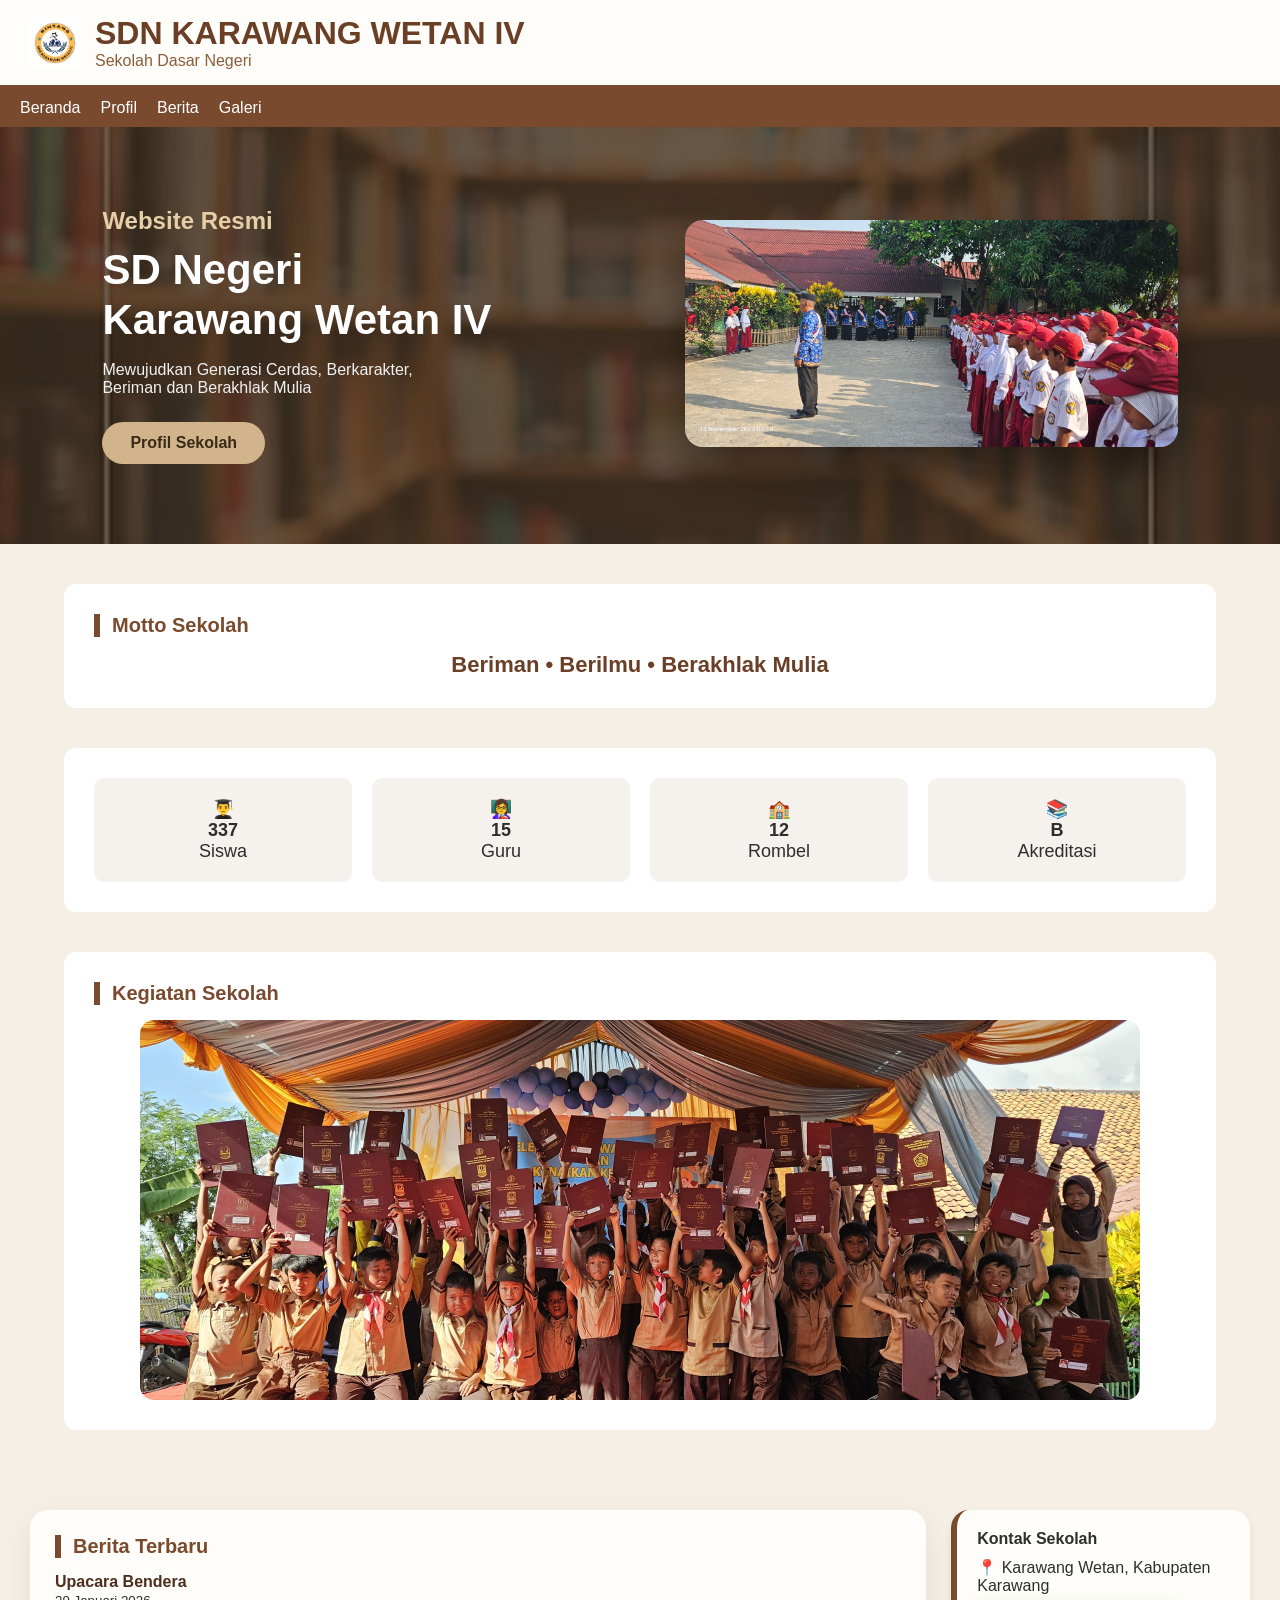
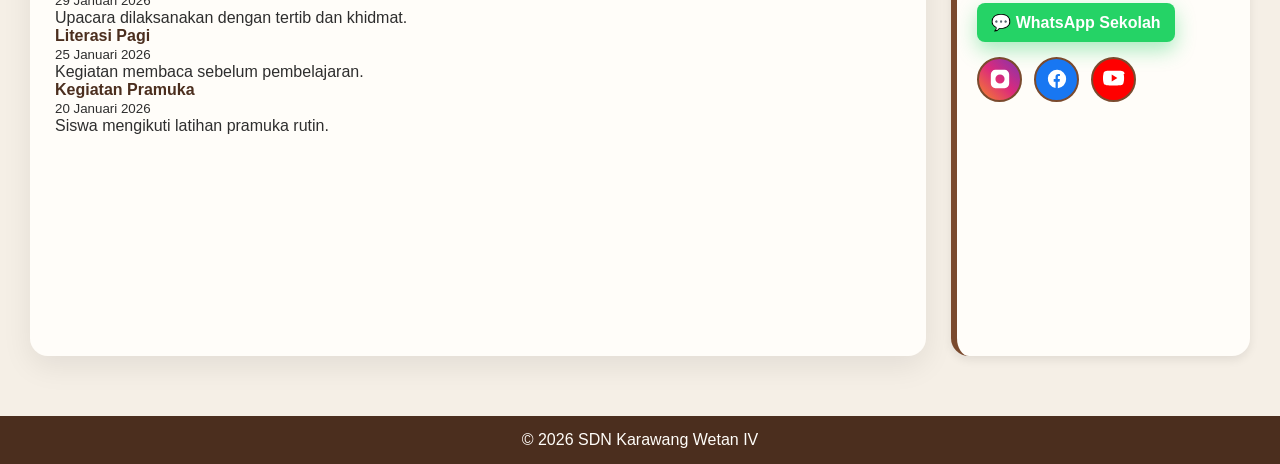
<file: index.html>
<!DOCTYPE html>
<html lang="id">
<head>
    <meta charset="UTF-8">
    <title>SDN KARAWANG WETAN IV</title>
    <meta name="viewport" content="width=device-width, initial-scale=1.0">
    <link href="https://fonts.googleapis.com/css2?family=Inter:wght@300;400;600;700&display=swap" rel="stylesheet">
    <link rel="stylesheet" href="style.css">
</head>
<body>

<!-- HEADER -->
<header class="header fade-in">
    <div class="header-left">
        <img src="logo.jpg" alt="Logo Sekolah" class="logo">
        <div>
            <h1>SDN KARAWANG WETAN IV</h1>
            <p>Sekolah Dasar Negeri</p>
        </div>
    </div>
</header>

<!-- NAVBAR -->
<nav class="navbar fade-in">
    <a href="index.html">Beranda</a>
    <a href="profil.html">Profil</a>
    <a href="berita.html">Berita</a>
    <a href="galeri.html">Galeri</a>
</nav>

<!-- HERO -->
<!-- HERO BERANDA -->
<section class="hero-split fade-in">
    <div class="hero-text">
        <h2>Website Resmi</h2>
        <h1>
            SD Negeri<br>
            Karawang Wetan IV
        </h1>
        <p>
            Mewujudkan Generasi Cerdas, Berkarakter,<br>
            Beriman dan Berakhlak Mulia
        </p>

        <a href="profil.html" class="btn-primary">
            Profil Sekolah
        </a>
    </div>

    <div class="hero-image">
        <img src="sdn.jpg" alt="Foto SDN Karawang Wetan IV">
    </div>
</section>

<!-- MOTTO -->
<section class="section fade-in">
    <h2 class="section-title">Motto Sekolah</h2>
    <p class="motto">Beriman • Berilmu • Berakhlak Mulia</p>
</section>

<!-- STATISTIK -->
<section class="section stats fade-in">
    <div class="stat-box">👨‍🎓<br><strong>337</strong><br>Siswa</div>
    <div class="stat-box">👩‍🏫<br><strong>15</strong><br>Guru</div>
    <div class="stat-box">🏫<br><strong>12</strong><br>Rombel</div>
    <div class="stat-box">📚<br><strong>B</strong><br>Akreditasi</div>
</section>

<!-- SLIDER KEGIATAN -->
<section class="section fade-in">
    <h2 class="section-title">Kegiatan Sekolah</h2>
    <div class="slider">
        <img src="beranda.jpg" class="slide active">
        <img src="sampah.jpeg" class="slide">
        <img src="beranda3.jpg" class="slide">
        <img src="sampah2.jpeg" class="slide">
    </div>
</section>

<!-- MAIN CONTENT -->
<main class="container">

    <!-- BERITA -->
    <section class="content fade-in">
        <h3 class="section-title">Berita Terbaru</h3>

        <article class="post">
            <h4>Upacara Bendera</h4>
            <small>29 Januari 2026</small>
            <p>Upacara dilaksanakan dengan tertib dan khidmat.</p>
        </article>

        <article class="post">
            <h4>Literasi Pagi</h4>
            <small>25 Januari 2026</small>
            <p>Kegiatan membaca sebelum pembelajaran.</p>
        </article>

        <article class="post">
            <h4>Kegiatan Pramuka</h4>
            <small>20 Januari 2026</small>
            <p>Siswa mengikuti latihan pramuka rutin.</p>
        </article>
    </section>

    <!-- SIDEBAR -->
    <aside class="sidebar fade-in">
        <h4>Kontak Sekolah</h4>
        <p>📍 Karawang Wetan, Kabupaten Karawang</p>

        <a href="https://wa.me/6281234567890" target="_blank" class="wa-btn">
            💬 WhatsApp Sekolah
        </a>

        <!-- SOSIAL MEDIA -->
        <div class="social-media">
            <a href="https://instagram.com" target="_blank" class="social ig">
                <svg viewBox="0 0 24 24"><path d="M7 2h10a5 5 0 015 5v10a5 5 0 01-5 5H7a5 5 0 01-5-5V7a5 5 0 015-5zm5 5a5 5 0 100 10 5 5 0 000-10zm6.5-.9a1.1 1.1 0 11-2.2 0 1.1 1.1 0 012.2 0z"/></svg>
            </a>
            <a href="https://facebook.com" target="_blank" class="social fb">
                <svg viewBox="0 0 24 24"><path d="M22 12a10 10 0 10-11.6 9.9v-7h-2v-3h2v-2.3c0-2 1.2-3.1 3-3.1.9 0 1.8.1 1.8.1v2h-1c-1 0-1.3.6-1.3 1.2V12h2.3l-.4 3h-1.9v7A10 10 0 0022 12z"/></svg>
            </a>
            <a href="https://youtube.com" target="_blank" class="social yt">
                <svg viewBox="0 0 24 24"><path d="M23.5 6.5s-.2-1.6-.9-2.3c-.8-.9-1.7-.9-2.1-1C17.7 3 12 3 12 3s-5.7 0-8.5.2c-.4.1-1.3.1-2.1 1C.7 4.9.5 6.5.5 6.5S0 8.4 0 10.3v1.4c0 1.9.5 3.8.5 3.8s.2 1.6.9 2.3c.8.9 1.9.9 2.4 1 1.7.2 7.2.2 7.2.2s5.7 0 8.5-.2c.4-.1 1.3-.1 2.1-1 .7-.7.9-2.3.9-2.3s.5-1.9.5-3.8v-1.4c0-1.9-.5-3.8-.5-3.8zM9.5 14.8V7.2l6.2 3.8-6.2 3.8z"/></svg>
            </a>
        </div>

        <!-- MAPS -->
        <iframe
            src="https://www.google.com/maps?q=SDN+Karawang+Wetan+IV&output=embed"
            width="100%" height="200"
            style="border:0;border-radius:12px;margin-top:15px;"
            loading="lazy">
        </iframe>
    </aside>

</main>

<!-- LIGHTBOX -->
<div id="lightbox" onclick="closeLightbox()">
    <img id="lightbox-img">
</div>

<!-- FOOTER -->
<footer class="footer">
    © 2026 SDN Karawang Wetan IV
</footer>

<!-- SCRIPT -->
<script>
let slides = document.querySelectorAll('.slide');
let index = 0;
setInterval(() => {
    slides[index].classList.remove('active');
    index = (index + 1) % slides.length;
    slides[index].classList.add('active');
}, 4000);

function openLightbox(img) {
    document.getElementById('lightbox').style.display = 'flex';
    document.getElementById('lightbox-img').src = img.src;
}
function closeLightbox() {
    document.getElementById('lightbox').style.display = 'none';
}
</script>

</body>
</html>
</file>
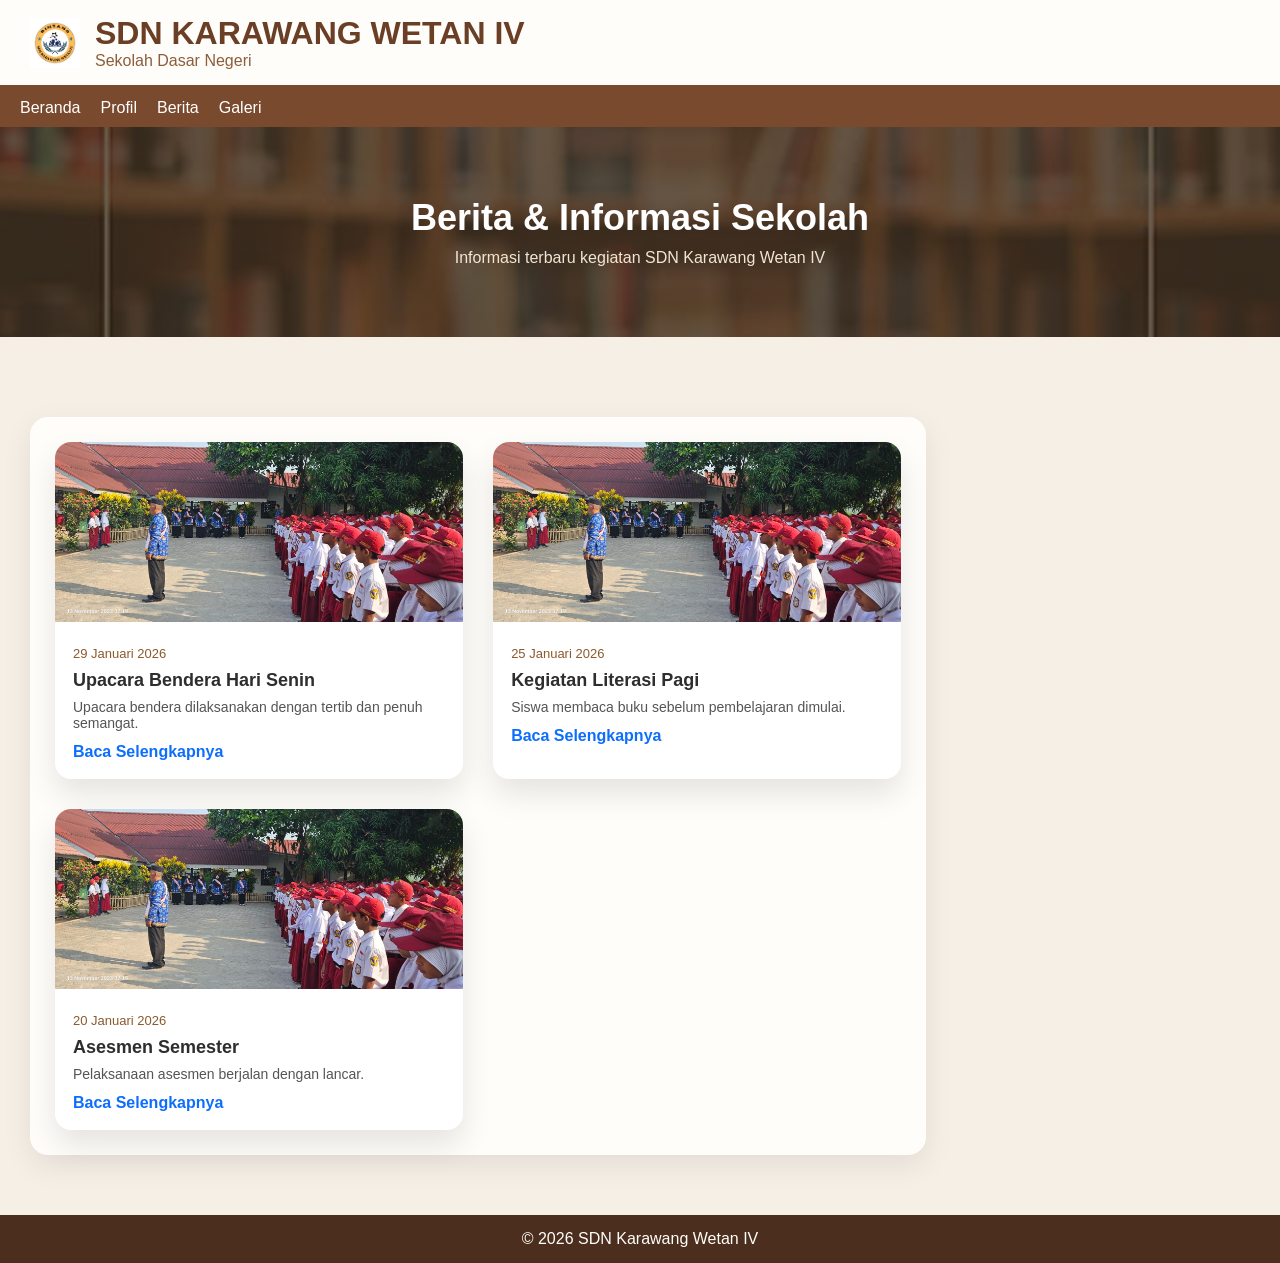
<file: berita.html>
<!DOCTYPE html>
<html lang="id">
<head>
    <meta charset="UTF-8">
    <title>Berita Sekolah | SDN Karawang Wetan IV</title>
    <meta name="viewport" content="width=device-width, initial-scale=1.0">
    <link href="https://fonts.googleapis.com/css2?family=Inter:wght@300;400;600;700&display=swap" rel="stylesheet">
    <link rel="stylesheet" href="style.css">
</head>
<body>

<header class="header">
    <div class="header-left">
        <img src="logo.jpg" alt="Logo" class="logo">
        <div>
            <h1>SDN KARAWANG WETAN IV</h1>
            <p>Sekolah Dasar Negeri</p>
        </div>
    </div>
</header>

<nav class="navbar">
    <a href="index.html">Beranda</a>
    <a href="profil.html">Profil</a>
    <a href="berita.html" class="active">Berita</a>
    <a href="galeri.html">Galeri</a>
</nav>

<!-- HERO BERITA -->
<section class="hero-berita fade-in">
    <h1>Berita & Informasi Sekolah</h1>
    <p>Informasi terbaru kegiatan SDN Karawang Wetan IV</p>
</section>

<main class="container">

<section class="content">

<!-- CARD BERITA -->
<div class="news-grid">

<article class="news-card fade-in">
    <img src="sdn.jpg" alt="Berita">
    <div class="news-body">
        <span class="news-date">29 Januari 2026</span>
        <h3>Upacara Bendera Hari Senin</h3>
        <p>Upacara bendera dilaksanakan dengan tertib dan penuh semangat.</p>
        <a href="#" class="read-more">Baca Selengkapnya</a>
    </div>
</article>

<article class="news-card fade-in">
    <img src="sdn.jpg" alt="Berita">
    <div class="news-body">
        <span class="news-date">25 Januari 2026</span>
        <h3>Kegiatan Literasi Pagi</h3>
        <p>Siswa membaca buku sebelum pembelajaran dimulai.</p>
        <a href="#" class="read-more">Baca Selengkapnya</a>
    </div>
</article>

<article class="news-card fade-in">
    <img src="sdn.jpg" alt="Berita">
    <div class="news-body">
        <span class="news-date">20 Januari 2026</span>
        <h3>Asesmen Semester</h3>
        <p>Pelaksanaan asesmen berjalan dengan lancar.</p>
        <a href="#" class="read-more">Baca Selengkapnya</a>
    </div>
</article>

</div>

</section>

</main>

<footer class="footer">
    <p>© 2026 SDN Karawang Wetan IV</p>
</footer>

</body>
</html>
</file>
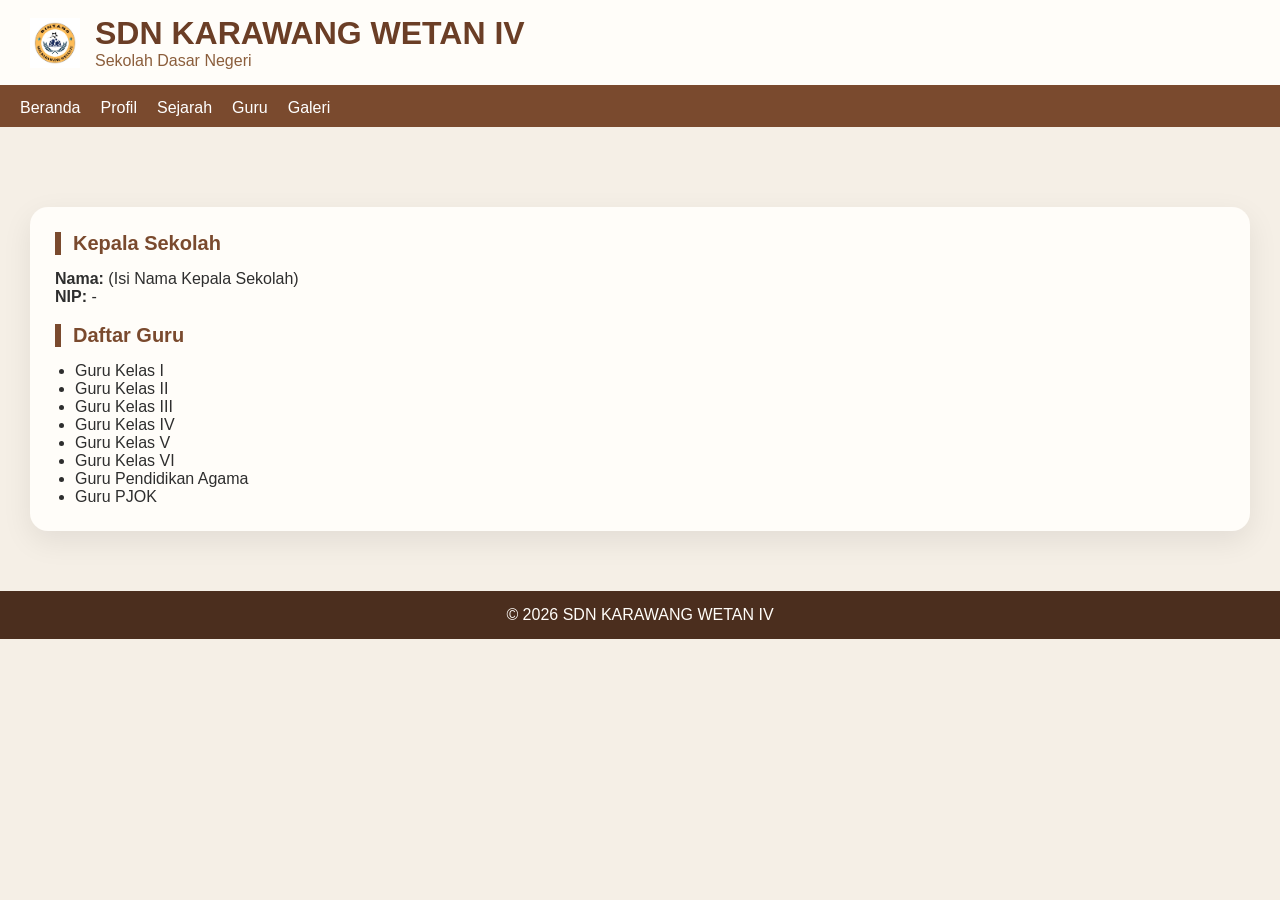
<file: guru.html>
<!DOCTYPE html>
<html lang="id">
<head>
    <meta charset="UTF-8">
    <title>Guru & Tenaga Kependidikan | SDN KARAWANG WETAN IV</title>
    <link rel="stylesheet" href="style.css">
    <link rel="icon" href="logo.jpg">
</head>
<body>

<header class="header">
    <div class="header-left">
        <img src="logo.jpg" class="logo">
        <div>
            <h1>SDN KARAWANG WETAN IV</h1>
            <p>Sekolah Dasar Negeri</p>
        </div>
    </div>
</header>

<nav class="navbar">
    <a href="index.html">Beranda</a>
    <a href="profil.html">Profil</a>
    <a href="sejarah.html">Sejarah</a>
    <a href="guru.html">Guru</a>
    <a href="galeri.html">Galeri</a>
</nav>

<main class="container" style="grid-template-columns:1fr">
    <section class="content">
        <h3 class="section-title">Kepala Sekolah</h3>
        <p><strong>Nama:</strong> (Isi Nama Kepala Sekolah)</p>
        <p><strong>NIP:</strong> -</p>

        <br>
        <h3 class="section-title">Daftar Guru</h3>
        <ul style="padding-left:20px">
            <li>Guru Kelas I</li>
            <li>Guru Kelas II</li>
            <li>Guru Kelas III</li>
            <li>Guru Kelas IV</li>
            <li>Guru Kelas V</li>
            <li>Guru Kelas VI</li>
            <li>Guru Pendidikan Agama</li>
            <li>Guru PJOK</li>
        </ul>
    </section>
</main>

<footer class="footer">
    <p>© 2026 SDN KARAWANG WETAN IV</p>
</footer>

</body>
</html>
</file>
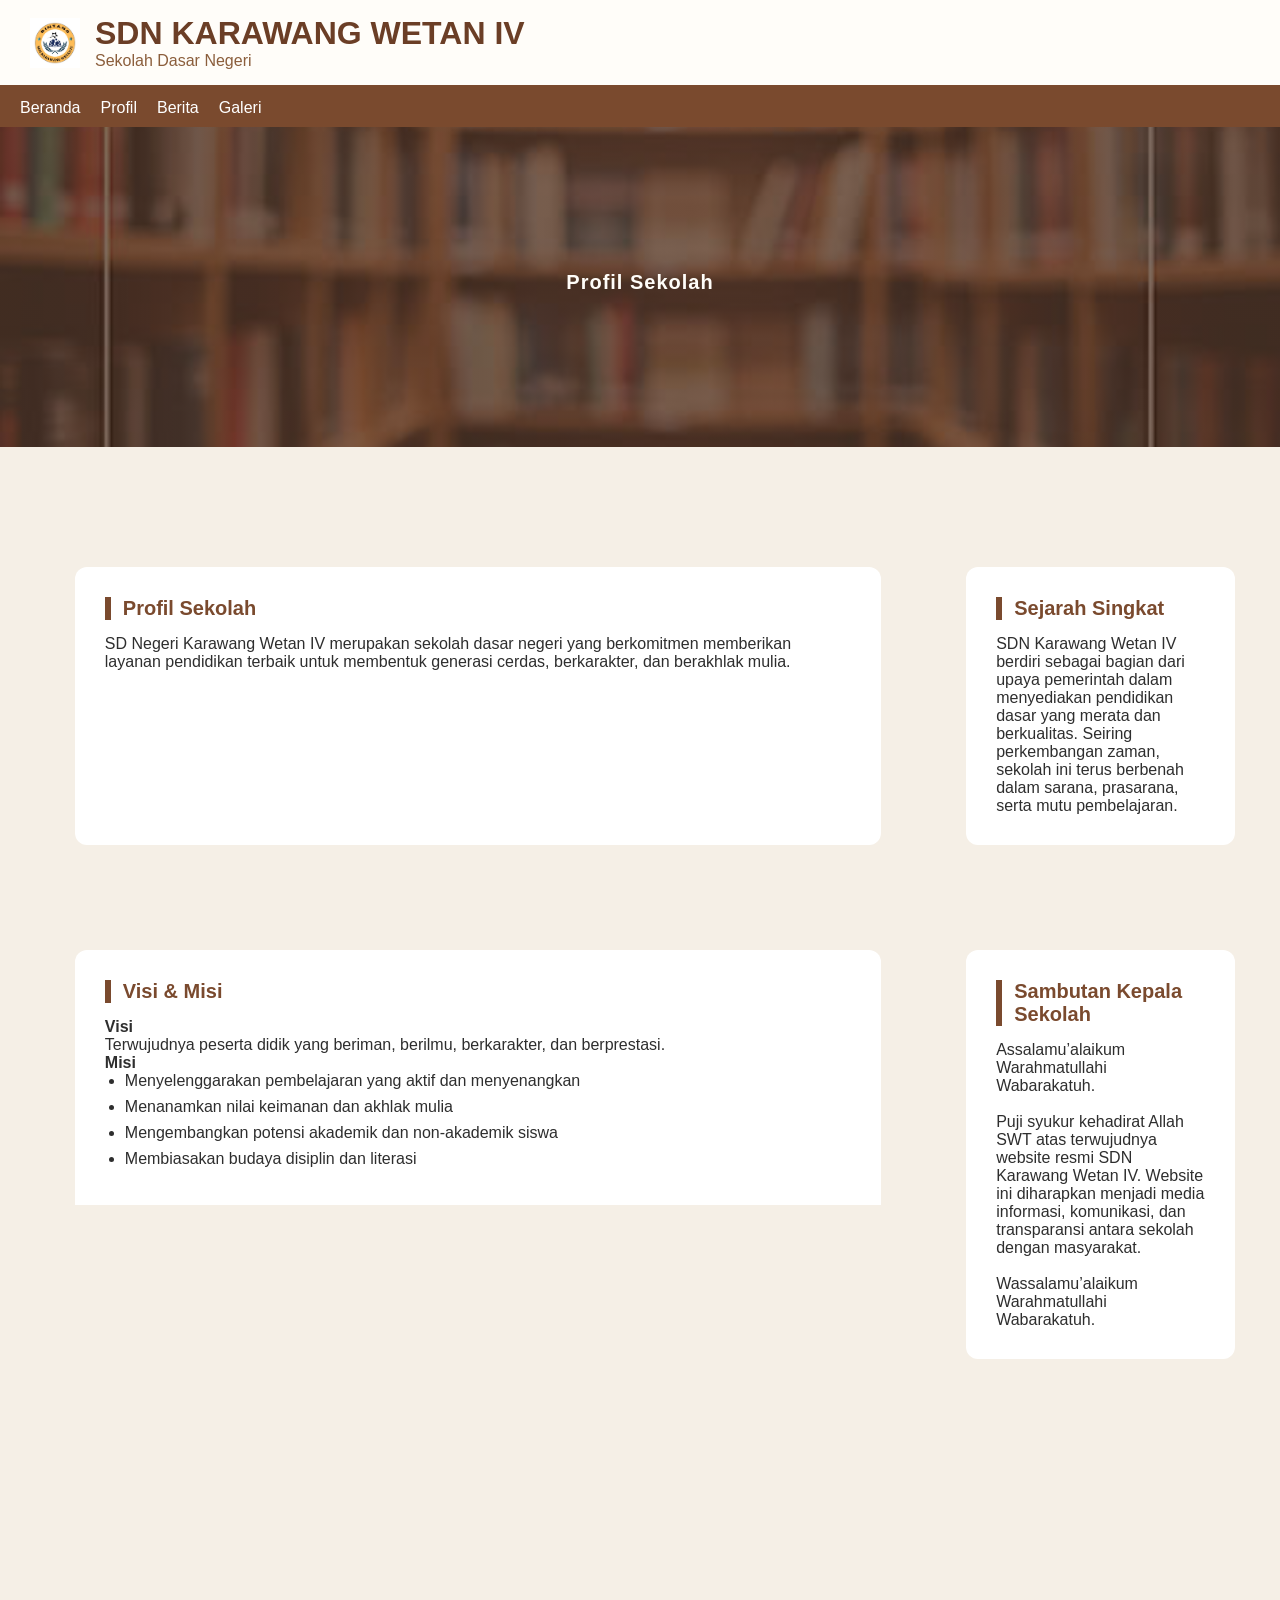
<file: profil.html>
<!DOCTYPE html>
<html lang="id">
<head>
<meta charset="UTF-8">
<title>Profil Sekolah</title>
<meta name="viewport" content="width=device-width, initial-scale=1.0">
<link rel="stylesheet" href="style.css">
</head>
<body>

<header class="header fade-in">
  <div class="header-left">
    <img src="logo.jpg" class="logo">
    <div>
      <h1>SDN KARAWANG WETAN IV</h1>
      <p>Sekolah Dasar Negeri</p>
    </div>
  </div>
</header>

<nav class="navbar fade-in">
  <a href="index.html">Beranda</a>
  <a href="profil.html">Profil</a>
  <a href="berita.html">Berita</a>
  <a href="galeri.html">Galeri</a>
</nav>

<section class="hero fade-in">
  <h2>Profil Sekolah</h2>
</section>

<main class="container">

<!-- JUDUL PROFIL -->
<section class="section fade-in">
    <h2 class="section-title">Profil Sekolah</h2>
    <p>
        SD Negeri Karawang Wetan IV merupakan sekolah dasar negeri
        yang berkomitmen memberikan layanan pendidikan terbaik
        untuk membentuk generasi cerdas, berkarakter, dan berakhlak mulia.
    </p>
</section>

<!-- SEJARAH -->
<section class="section fade-in">
    <h2 class="section-title">Sejarah Singkat</h2>
    <p>
        SDN Karawang Wetan IV berdiri sebagai bagian dari upaya pemerintah
        dalam menyediakan pendidikan dasar yang merata dan berkualitas.
        Seiring perkembangan zaman, sekolah ini terus berbenah
        dalam sarana, prasarana, serta mutu pembelajaran.
    </p>
</section>

<!-- VISI MISI -->
<section class="section fade-in">
    <h2 class="section-title">Visi & Misi</h2>

    <h4>Visi</h4>
    <p>
        Terwujudnya peserta didik yang beriman, berilmu,
        berkarakter, dan berprestasi.
    </p>

    <h4>Misi</h4>
    <ul class="list">
        <li>Menyelenggarakan pembelajaran yang aktif dan menyenangkan</li>
        <li>Menanamkan nilai keimanan dan akhlak mulia</li>
        <li>Mengembangkan potensi akademik dan non-akademik siswa</li>
        <li>Membiasakan budaya disiplin dan literasi</li>
    </ul>
</section>

<!-- SAMBUTAN KEPALA SEKOLAH -->
<section class="section fade-in">
    <h2 class="section-title">Sambutan Kepala Sekolah</h2>
    <p>
        Assalamu’alaikum Warahmatullahi Wabarakatuh.<br><br>
        Puji syukur kehadirat Allah SWT atas terwujudnya website
        resmi SDN Karawang Wetan IV. Website ini diharapkan
        menjadi media informasi, komunikasi, dan transparansi
        antara sekolah dengan masyarakat.
        <br><br>
        Wassalamu’alaikum Warahmatullahi Wabarakatuh.
    </p>
</section>

<!-- IDENTITAS SEKOLAH -->
<section class="section fade-in">
    <h2 class="section-title">Identitas Sekolah</h2>
    <ul class="list">
        <li><strong>Nama Sekolah:</strong> SD Negeri Karawang Wetan IV</li>
        <li><strong>NPSN:</strong> 20236344</li>
        <li><strong>Status:</strong> Negeri</li>
        <li><strong>Akreditasi:</strong> B</li>
        <li><strong>Alamat:</strong> Karawang Wetan, Kabupaten Karawang</li>
        <li><strong>Email:</strong> sdnkarawangwetan4@gmail.com</li>
    </ul>
</section>

<!-- STRUKTUR ORGANISASI -->
<section class="section fade-in">
    <h2 class="section-title">Struktur Organisasi</h2>
    <ul class="list">
        <li>Kepala Sekolah</li>
        <li>Wakil Kepala Sekolah</li>
        <li>Guru Kelas</li>
        <li>Tendik</li>
    </ul>
</section>

<!-- FASILITAS -->
<section class="section fade-in">
    <h2 class="section-title">Fasilitas Sekolah</h2>
    <ul class="list">
        <li>Ruang Kelas</li>
        <li>Perpustakaan</li>
        <li>Lapangan Olahraga</li>
        <li>UKS</li>
    </ul>
</section>

<!-- PRESTASI -->
<section class="section fade-in">
    <h2 class="section-title">Prestasi</h2>
    <ul class="list">
        <li>🏆 Juara Literasi Tingkat Kecamatan</li>
        <li>🎖️ Prestasi Akademik Siswa</li>
        <li>⚽ Prestasi Olahraga Antar Sekolah</li>
    </ul>
</section>

</main>
</file>
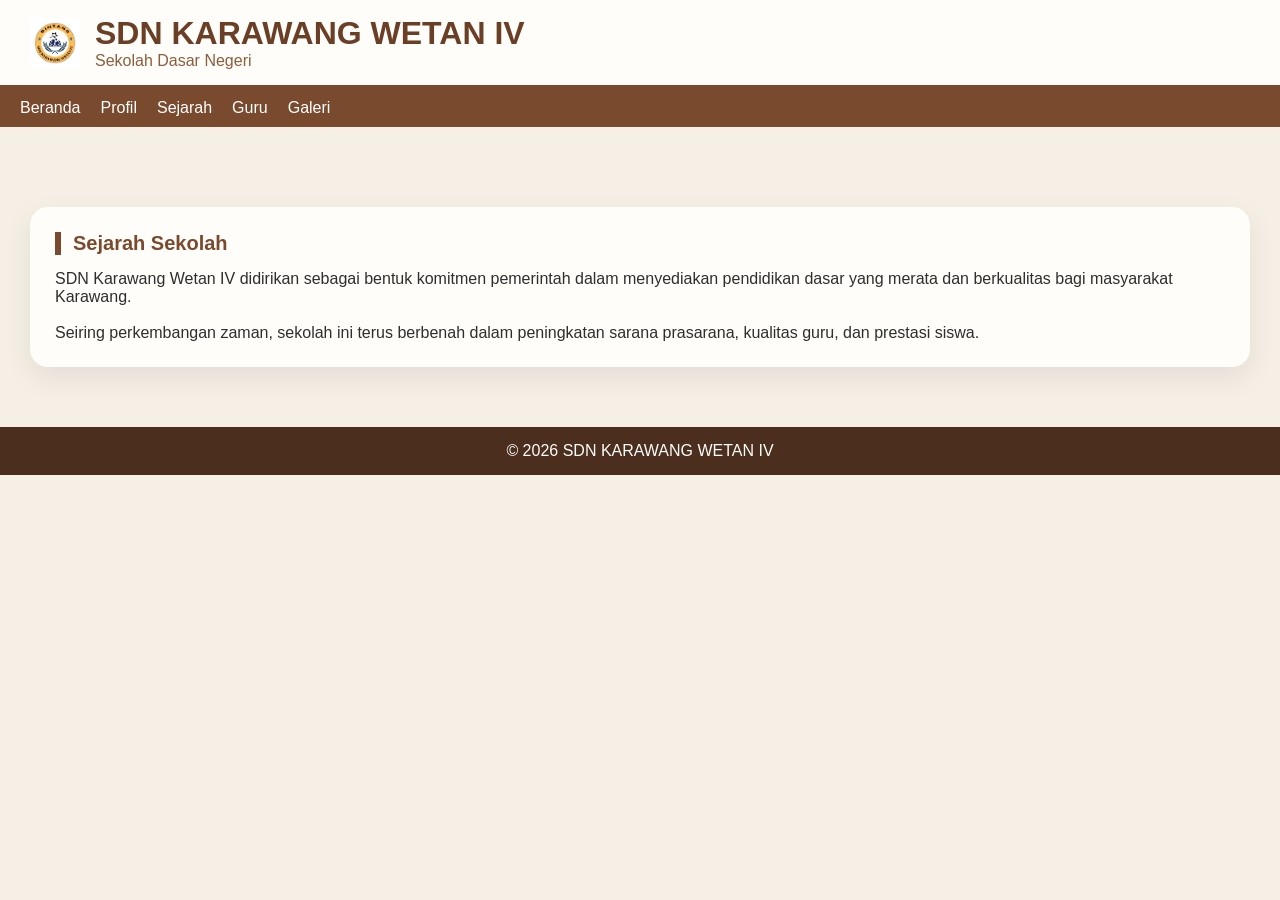
<file: sejarah.html>
<!DOCTYPE html>
<html lang="id">
<head>
    <meta charset="UTF-8">
    <title>Sejarah Sekolah | SDN KARAWANG WETAN IV</title>
    <link rel="stylesheet" href="style.css">
    <link rel="icon" href="logo.jpg">
</head>
<body>

<header class="header">
    <div class="header-left">
        <img src="logo.jpg" class="logo">
        <div>
            <h1>SDN KARAWANG WETAN IV</h1>
            <p>Sekolah Dasar Negeri</p>
        </div>
    </div>
</header>

<nav class="navbar">
    <a href="index.html">Beranda</a>
    <a href="profil.html">Profil</a>
    <a href="sejarah.html">Sejarah</a>
    <a href="guru.html">Guru</a>
    <a href="galeri.html">Galeri</a>
</nav>

<main class="container" style="grid-template-columns:1fr">
    <section class="content">
        <h3 class="section-title">Sejarah Sekolah</h3>
        <p>
            SDN Karawang Wetan IV didirikan sebagai bentuk komitmen pemerintah
            dalam menyediakan pendidikan dasar yang merata dan berkualitas
            bagi masyarakat Karawang.
        </p>
        <br>
        <p>
            Seiring perkembangan zaman, sekolah ini terus berbenah dalam
            peningkatan sarana prasarana, kualitas guru, dan prestasi siswa.
        </p>
    </section>
</main>

<footer class="footer">
    <p>© 2026 SDN KARAWANG WETAN IV</p>
</footer>

</body>
</html>
</file>
<file: style.css>
* {
    margin: 0;
    padding: 0;
    box-sizing: border-box;
    font-family: 'Segoe UI', Tahoma, sans-serif;
}

body {
    background-color: #f4f6f9;
    color: #333;
}

/* HEADER */
.header {
    background: #0b5ed7;
    color: white;
    padding: 15px 30px;
}

.header-left {
    display: flex;
    align-items: center;
    gap: 15px;
}

.logo {
    width: 65px;
}

/* NAVBAR */
.navbar {
    background: #084298;
    display: flex;
    flex-wrap: wrap;
    padding: 10px 20px;
}

.navbar a {
    color: white;
    text-decoration: none;
    margin-right: 20px;
    font-weight: 500;
}

.navbar a:hover {
    text-decoration: underline;
}

/* HERO / BERANDA */
.hero {
    background: linear-gradient(
        rgba(0,0,0,0.55),
        rgba(0,0,0,0.55)
    ),
    url("perpustakaan.jpg") center/cover no-repeat;
    height: 320px;
    display: flex;
    justify-content: center;
    align-items: center;
    text-align: center;
    color: white;
}

.hero h2 {
    font-size: 32px;
    margin-bottom: 10px;
}

.hero p {
    font-size: 18px;
}

/* KONTEN */
.container {
    display: grid;
    grid-template-columns: 3fr 1fr;
    gap: 25px;
    padding: 30px;
}

.content {
    background: white;
    padding: 25px;
    border-radius: 12px;
    box-shadow: 0 4px 10px rgba(0,0,0,0.08);
}

.section-title {
    border-left: 5px solid #0b5ed7;
    padding-left: 12px;
    margin-bottom: 15px;
    font-size: 20px;
}

/* SIDEBAR */
.sidebar {
    background: white;
    padding: 20px;
    border-radius: 12px;
    box-shadow: 0 4px 10px rgba(0,0,0,0.08);
}

.sidebar h4 {
    margin-bottom: 10px;
}

/* GALERI */
.content img {
    transition: 0.3s;
}

.content img:hover {
    transform: scale(1.05);
}

/* FOOTER */
.footer {
    background: #0b5ed7;
    color: white;
    text-align: center;
    padding: 15px;
    margin-top: 30px;
}

/* RESPONSIVE */
@media (max-width: 768px) {
    .container {
        grid-template-columns: 1fr;
    }

    .hero h2 {
        font-size: 24px;
    }

    .navbar {
        gap: 10px;
    }
}
.wa-btn {
    display: inline-block;
    margin-top: 8px;
    background: #25d366;
    color: white;
    padding: 10px 14px;
    border-radius: 8px;
    text-decoration: none;
    font-weight: 600;
}

.wa-btn:hover {
    background: #1ebe5d;
}
.logo {
  width: 50px;
}

.slider img {
  width: 100%;
  border-radius: 12px;
  margin-bottom: 20px;
}

.galeri-grid {
  display: grid;
  grid-template-columns: repeat(auto-fill, minmax(150px, 1fr));
  gap: 15px;
}

.galeri-grid img {
  width: 100%;
  border-radius: 10px;
  transition: transform 0.3s;
}

.galeri-grid img:hover {
  transform: scale(1.05);
}
/* ===== ANIMASI GLOBAL ===== */
* {
    transition: all 0.3s ease;
}

/* Animasi fade-in saat load */
.fade-in {
    animation: fadeIn 1s ease forwards;
}

@keyframes fadeIn {
    from {
        opacity: 0;
        transform: translateY(25px);
    }
    to {
        opacity: 1;
        transform: translateY(0);
    }
}

/* Hover card */
.post, .content, .sidebar {
    border-radius: 12px;
}

.post:hover, .content:hover, .sidebar:hover {
    box-shadow: 0 15px 40px rgba(0,0,0,0.12);
    transform: translateY(-5px);
}

/* Navbar animasi */
.navbar a {
    position: relative;
}

.navbar a::after {
    content: "";
    position: absolute;
    bottom: 6px;
    left: 50%;
    width: 0;
    height: 2px;
    background: #0d6efd;
    transition: 0.3s;
}

.navbar a:hover::after {
    width: 60%;
    left: 20%;
}

/* Tombol WA animasi */
.wa-btn {
    box-shadow: 0 8px 20px rgba(37,211,102,0.4);
}

.wa-btn:hover {
    transform: scale(1.05);
}

/* Hero teks animasi */
.hero h1, .hero h2, .hero p {
    animation: fadeIn 1.2s ease;
}
/* SOSIAL MEDIA */
.social-media {
    display: flex;
    gap: 12px;
    margin: 15px 0;
}

.social-media a {
    width: 45px;
    height: 45px;
    border-radius: 50%;
    display: flex;
    align-items: center;
    justify-content: center;
    color: white;
    font-weight: 700;
    text-decoration: none;
    font-size: 14px;
}

/* WARNA IKON */
.social-media .ig {
    background: linear-gradient(45deg, #f58529, #dd2a7b, #8134af);
}

.social-media .fb {
    background: #1877f2;
}

.social-media .yt {
    background: #ff0000;
}

/* HOVER */
.social-media a:hover {
    transform: scale(1.1);
    opacity: 0.9;
}
.social-media {
    display: flex;
    gap: 12px;
    margin: 15px 0;
}

.social {
    width: 46px;
    height: 46px;
    border-radius: 50%;
    display: flex;
    align-items: center;
    justify-content: center;
    position: relative;
    transition: 0.3s ease;
}

.social svg {
    width: 22px;
    height: 22px;
    fill: white;
}

/* WARNA */
.ig { background: linear-gradient(45deg, #f58529, #dd2a7b, #8134af); }
.fb { background: #1877f2; }
.yt { background: #ff0000; }

/* HOVER */
.social:hover {
    transform: scale(1.15);
}

/* TOOLTIP */
.social::after {
    content: attr(data-tooltip);
    position: absolute;
    bottom: -35px;
    background: #333;
    color: white;
    padding: 5px 8px;
    font-size: 12px;
    border-radius: 6px;
    opacity: 0;
    pointer-events: none;
    transition: 0.3s;
    white-space: nowrap;
}

.social:hover::after {
    opacity: 1;
}
/* =========================
   TEMA PERPUSTAKAAN
   ========================= */

body {
    background: #f5efe6;
    color: #2e2e2e;
}

/* HEADER */
.header {
    background: #fffdf9;
    border-bottom: 4px solid #7a4a2e;
}

/* NAVBAR */
.navbar {
    background: #7a4a2e;
}

.navbar a {
    color: #ffffff;
}

.navbar a:hover {
    background: #4b2e1e;
}

/* HERO PERPUSTAKAAN */
.hero {
    background: linear-gradient(
        rgba(75, 46, 30, 0.7),
        rgba(75, 46, 30, 0.7)
    ),
    url("perpustakaan.jpg");
    background-size: cover;
    background-position: center;
    color: #fffdf9;
    padding: 70px 20px;
}

/* CONTAINER */
.container {
    margin-top: 50px;
}

/* CONTENT */
.content {
    background: #fffdf9;
    border-radius: 18px;
    box-shadow: 0 10px 30px rgba(0,0,0,0.08);
}

/* JUDUL SECTION */
.section-title {
    color: #7a4a2e;
    border-left: 6px solid #7a4a2e;
    padding-left: 12px;
    border-bottom: none;
}

/* POST BERITA */
.post h4 {
    color: #4b2e1e;
}

/* SIDEBAR */
.sidebar {
    background: #fffdf9;
    border-left: 6px solid #7a4a2e;
    border-radius: 18px;
}

/* FOOTER */
.footer {
    background: #4b2e1e;
    color: #fffdf9;
}
/* SOSIAL MEDIA PERPUSTAKAAN */

.social-media {
    display: flex;
    gap: 14px;
    margin-top: 15px;
}

.social {
    width: 46px;
    height: 46px;
    border-radius: 50%;
    background: #f5efe6;
    border: 2px solid #7a4a2e;
    display: flex;
    align-items: center;
    justify-content: center;
    transition: 0.3s ease;
}

.social svg {
    width: 22px;
    height: 22px;
    fill: #7a4a2e;
}

.social:hover {
    background: #7a4a2e;
}

.social:hover svg {
    fill: #fffdf9;
}
.whatsapp-btn {
    display: flex;
    align-items: center;
    gap: 10px;
    background: #7a4a2e;
    color: white;
    padding: 12px;
    border-radius: 12px;
    text-decoration: none;
    font-weight: 600;
    margin: 15px 0;
}

.whatsapp-btn:hover {
    background: #4b2e1e;
}
/* WARNA TEKS HEADER */
.header h1 {
    color: #6b3e26; /* coklat pendidikan */
}

.header p {
    color: #8b5e3c;
}
.hero h1 {
    font-size: 42px;
    font-weight: 700;
    line-height: 1.3;
}

.hero h2 {
    font-size: 20px;
    letter-spacing: 1px;
}

.hero-sub {
    margin-top: 15px;
    font-size: 16px;
    opacity: 0.9;
}
/* SECTION UMUM */
.section {
    background: white;
    margin: 40px auto;
    padding: 30px;
    width: 90%;
    max-width: 1200px;
    border-radius: 12px;
}

/* MOTTO */
.motto {
    text-align: center;
    font-size: 22px;
    font-weight: 600;
    color: #6b3e26;
}

/* STATISTIK */
.stats {
    display: grid;
    grid-template-columns: repeat(auto-fit, minmax(150px, 1fr));
    gap: 20px;
    text-align: center;
}

.stat-box {
    background: #f5f1ec;
    padding: 20px;
    border-radius: 10px;
    font-size: 18px;
}

/* LIST */
.list {
    padding-left: 20px;
}

.list li {
    margin-bottom: 8px;
}

/* ANIMASI SCROLL */
.fade-in {
    animation: fadeUp 0.8s ease both;
}

@keyframes fadeUp {
    from {
        opacity: 0;
        transform: translateY(30px);
    }
    to {
        opacity: 1;
        transform: translateY(0);
    }
}

/* FLOATING WHATSAPP */
.whatsapp-float {
    position: fixed;
    bottom: 20px;
    right: 20px;
    background: #25D366;
    color: white;
    padding: 14px 18px;
    border-radius: 50px;
    text-decoration: none;
    font-weight: 600;
}
.social-media {
    display: flex;
    gap: 12px;
    margin-top: 15px;
}

.social {
    width: 44px;
    height: 44px;
    border-radius: 50%;
    background: #000;
    display: flex;
    align-items: center;
    justify-content: center;
    transition: 0.3s ease;
}

.social svg {
    width: 22px;
    height: 22px;
    fill: white;
}

/* WARNA BRAND ASLI */
.social.ig:hover { background: #E1306C; }
.social.fb:hover { background: #1877F2; }
.social.yt:hover { background: #FF0000; }

.social:hover {
    transform: scale(1.1);
}
/* SLIDER */
.slider {
    position: relative;
    width: 100%;
    max-width: 1000px;
    height: 380px;
    margin: auto;
    overflow: hidden;
    border-radius: 14px;
}

.slide {
    position: absolute;
    width: 100%;
    height: 100%;
    object-fit: cover;
    opacity: 0;
    transition: opacity 1s ease;
}

.slide.active {
    opacity: 1;
}
/* GALERI */
.gallery {
    display: grid;
    grid-template-columns: repeat(auto-fit, minmax(180px, 1fr));
    gap: 15px;
}

.gallery img {
    width: 100%;
    height: 160px;
    object-fit: cover;
    border-radius: 10px;
    cursor: pointer;
    transition: transform 0.3s;
}

.gallery img:hover {
    transform: scale(1.05);
}

/* LIGHTBOX */
#lightbox {
    position: fixed;
    top: 0;
    left: 0;
    width: 100%;
    height: 100%;
    background: rgba(0,0,0,0.8);
    display: none;
    justify-content: center;
    align-items: center;
    z-index: 999;
}

#lightbox img {
    max-width: 90%;
    max-height: 90%;
    border-radius: 12px;
}
/* HERO SPLIT + BACKGROUND PERPUSTAKAAN */
.hero-split {
    position: relative;
    display: grid;
    grid-template-columns: 1.1fr 1fr;
    align-items: center;
    gap: 40px;
    padding: 80px 8%;
    color: #fff;

    /* BACKGROUND PERPUSTAKAAN */
    background-image: url("perpustakaan.jpg");
    background-size: cover;
    background-position: center;
    background-repeat: no-repeat;
}

/* OVERLAY AGAR TEKS TERBACA */
.hero-split::before {
    content: "";
    position: absolute;
    inset: 0;
    background: rgba(58, 42, 24, 0.75); /* coklat edukatif */
    z-index: 0;
}

/* ISI DI ATAS OVERLAY */
.hero-text,
.hero-image {
    position: relative;
    z-index: 1;
}

/* TEKS */
.hero-text h2 {
    color: #e6cfa7;
    font-weight: 600;
    margin-bottom: 10px;
}

.hero-text h1 {
    font-size: 42px;
    line-height: 1.2;
    margin-bottom: 15px;
}

.hero-text p {
    font-size: 16px;
    color: #f1f1f1;
    margin-bottom: 25px;
}

/* TOMBOL */
.btn-primary {
    display: inline-block;
    padding: 12px 28px;
    background: #d2b48c;
    color: #3a2a18;
    text-decoration: none;
    border-radius: 30px;
    font-weight: 700;
    transition: 0.3s;
}

.btn-primary:hover {
    background: #c19a6b;
}

/* GAMBAR SEKOLAH */
.hero-image img {
    width: 100%;
    border-radius: 18px;
    box-shadow: 0 20px 40px rgba(0,0,0,0.4);
}

/* RESPONSIVE */
@media (max-width: 768px) {
    .hero-split {
        grid-template-columns: 1fr;
        text-align: center;
    }

    .hero-text h1 {
        font-size: 30px;
    }
}
/* HERO BERITA */
.hero-berita {
    background: linear-gradient(
        rgba(58,42,24,0.75),
        rgba(58,42,24,0.75)
    ),
    url("perpustakaan.jpg") center/cover no-repeat;
    padding: 70px 20px;
    text-align: center;
    color: #fff;
}

.hero-berita h1 {
    font-size: 36px;
    margin-bottom: 10px;
}

.hero-berita p {
    color: #f1e6d2;
}

/* GRID BERITA */
.news-grid {
    display: grid;
    grid-template-columns: repeat(auto-fit, minmax(280px, 1fr));
    gap: 30px;
}

/* CARD BERITA */
.news-card {
    background: #fff;
    border-radius: 16px;
    overflow: hidden;
    box-shadow: 0 15px 30px rgba(0,0,0,0.1);
    transition: transform 0.3s;
}

.news-card:hover {
    transform: translateY(-8px);
}

.news-card img {
    width: 100%;
    height: 180px;
    object-fit: cover;
}

.news-body {
    padding: 18px;
}

.news-date {
    font-size: 13px;
    color: #8b5a2b;
}

.news-body h3 {
    font-size: 18px;
    margin: 8px 0;
}

.news-body p {
    font-size: 14px;
    color: #555;
}

.read-more {
    display: inline-block;
    margin-top: 12px;
    color: #0d6efd;
    font-weight: 600;
    text-decoration: none;
}

.read-more:hover {
    text-decoration: underline;
}
</file>
